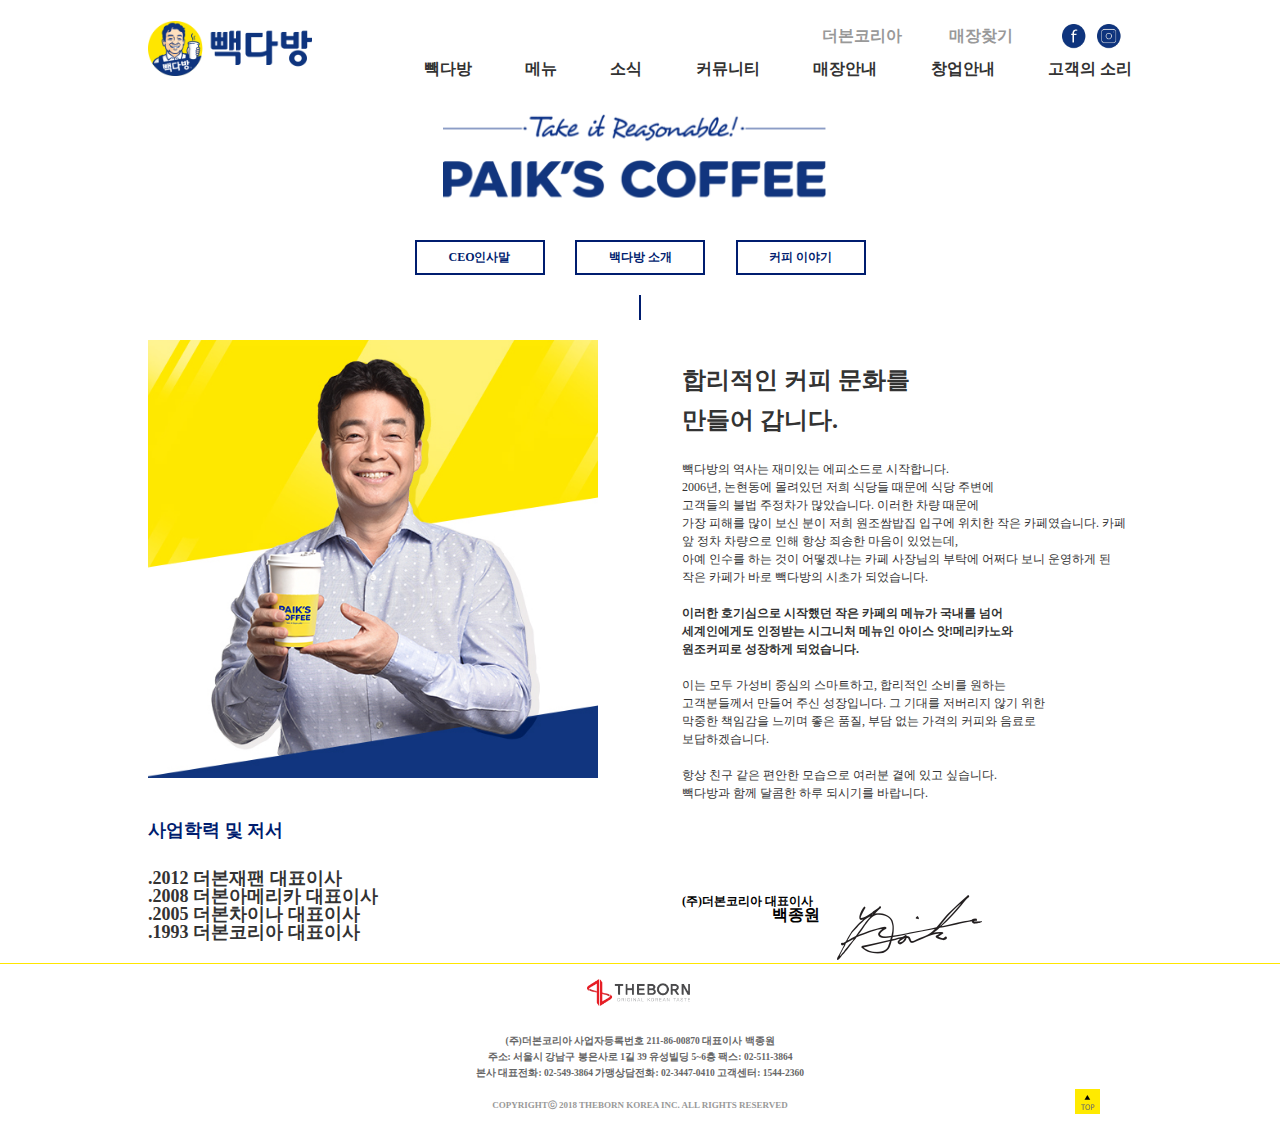
<file: ceo_hello.html>
<!DOCTYPE html>
<html lang="en">
<head>
  <meta charset="UTF-8">
  <meta name="viewport" content="width=device-width, initial-scale=1.0">
  <!-- css -->
  <link rel="stylesheet" href="./css/reset.css">
  <link rel="stylesheet" href="./css/header.css">
  <link rel="stylesheet" href="./css/footer.css">
  <link rel="stylesheet" href="./css/ceo_hello.css">
  <link rel="stylesheet" href="./css/default.css">
  <link rel="stylesheet" href="./css/sub_nav.css">
  <title>빽다방 ceo인사말</title>
  <!-- script -->
  <script src="./js/top_btn.js"></script>
</head>
<body>
  <header class="header">
    <div class="logo"><a href="index.html"><img src="./images/logo.png" alt=""></a></div>
    <div class="nav">
      <div class="top_nav">
        <a href=""><div class="line">더본코리아</div></a>
        <a href=""><div class="line">매장찾기</div></a>
        <div class="sns">
          <div class="sns_face">
            <a href=""><img src="./images/icon_set.png" alt=""></a>
          </div>
          <div class="sns_insta">
            <a href=""><img src="./images/icon_set.png" alt=""></a>
          </div>
        </div>
      </div>
      <div class="main_nav">
        <a href="./ceo_hello.html"><div>빽다방</div></a>
        <a href="./new_menu.html"><div>메뉴</div></a>
        <a href=""><div>소식</div></a>
        <a href=""><div>커뮤니티</div></a>
        <a href=""><div>매장안내</div></a>
        <a href=""><div>창업안내</div></a>
        <a href=""><div>고객의 소리</div></a>
      </div>
    </div>
  </header>
  <section class="sub_nav">
    <div class="nav_img center"><img src="./images/icon_set.png" alt=""></div>
    <div class="nav_boxs center">
      <div class="nav_box"> <a href="#">CEO인사말</a></div>
      <div class="nav_box"><a href="#">백다방 소개</a></div>
      <div class="nav_box"><a href="#">커피 이야기</a></div>
    </div>
    <div class="nav_line center"></div>
  </section>
  <section class="ceo_hello_content">
    <div class="ceo">
      <div class="ceo_img"><img src="./images/ceo.jpg" alt=""></div>
      <div class="ceo_career">
        <div>사업학력 및 저서</div>
        <span>
          .2012 더본재팬 대표이사<br>
          .2008 더본아메리카 대표이사<br>
          .2005 더본차이나 대표이사<br>
          .1993 더본코리아 대표이사
        </span>
      </div>
    </div>
    <div class="intro">
      <div class="intro_txt">
        <div class="tit">합리적인 커피 문화를<br>
          만들어 갑니다.</div>
        <span>
          빽다방의 역사는 재미있는 에피소드로 시작합니다. <br>
          2006년, 논현동에 몰려있던 저희 식당들 때문에 식당 주변에 <br>
          고객들의 불법 주정차가 많았습니다. 이러한 차량 때문에 <br>
          가장 피해를 많이 보신 분이 저희 원조쌈밥집 입구에 위치한 
          작은 카페였습니다. 카페 앞 정차 차량으로 인해 항상 죄송한 마음이  있었는데,<br>
          아예 인수를 하는 것이 어떻겠냐는 카페 사장님의 부탁에 어쩌다 보니 운영하게 된<br>
          작은 카페가 바로 빽다방의 시초가 되었습니다.<br><br>

          <strong> 이러한 호기심으로 시작했던 작은 카페의 메뉴가 국내를 넘어<br>
          세계인에게도 인정받는 시그니처 메뉴인 아이스 앗!메리카노와 <br>
          원조커피로 성장하게 되었습니다.</strong><br><br>

          이는 모두 가성비 중심의 스마트하고, 합리적인 소비를 원하는 <br>
          고객분들께서 만들어 주신 성장입니다. 그 기대를 저버리지 않기 위한<br>
          막중한 책임감을 느끼며 좋은 품질, 부담 없는 가격의 커피와 음료로 <br>
          보답하겠습니다.<br><br>
          
          항상 친구 같은 편안한 모습으로 여러분 곁에 있고 싶습니다.<br>
          빽다방과 함께 달콤한 하루 되시기를 바랍니다.<br><br>
        </span>
      </div>
      <div class="ceo_sign">
        <div class="sign_tit">(주)더본코리아 대표이사<br><strong>백종원</strong></div>
        <div class="sign"><img src="./images/ceo_sign.png" alt=""></div>  
      </div>
    </div>
  </section>
  <footer>
    <div class="flogo"><img src="./images/icon_set.png" alt=""></div>
    <div class="location">(주)더본코리아 사업자등록번호 211-86-00870 대표이사 백종원 <br>
      주소: 서울시 강남구 봉은사로 1길 39 유성빌딩 5~6층 팩스: 02-511-3864 <br>
      본사 대표전화: 02-549-3864 가맹상담전화: 02-3447-0410 고객센터: 1544-2360</div>
    <div class="copyright">COPYRIGHTⓒ 2018 THEBORN KOREA INC. ALL RIGHTS RESERVED</div>
    <div class="top_btn" onclick="topFunction()"><img src="./images/icon_set.png" alt=""></div>
  </footer>
</body>
</html>
</file>
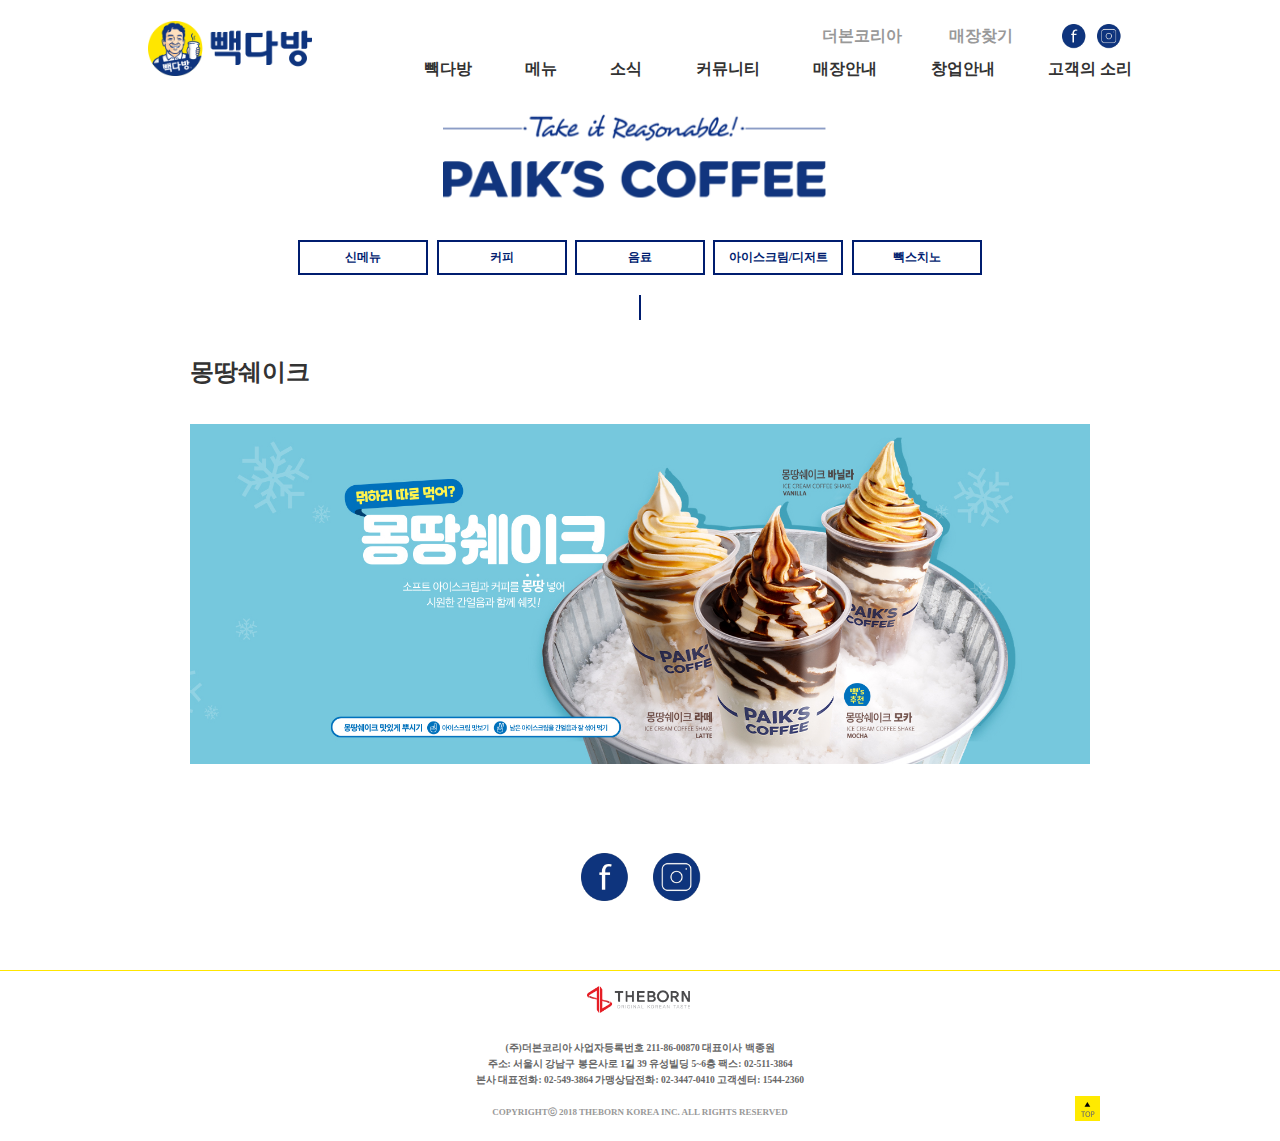
<file: new_menu.html>
<!DOCTYPE html>
<html lang="en">
<head>
  <meta charset="UTF-8">
  <meta name="viewport" content="width=device-width, initial-scale=1.0">
  <title>빽다방 new menu</title>
  <!-- css -->
  <link rel="stylesheet" href="./css/reset.css">
  <link rel="stylesheet" href="./css/footer.css">
  <link rel="stylesheet" href="./css/header.css">
  <link rel="stylesheet" href="./css/sub_nav.css">
  <link rel="stylesheet" href="./css/default.css">
  <link rel="stylesheet" href="./css/new_menu.css">
  <!-- script -->
  <script src="./js/top_btn.js"></script>
</head>
<body>
  <header class="header">
    <div class="logo"><a href="index.html"><img src="./images/logo.png" alt=""></a></div>
    <div class="nav">
      <div class="top_nav">
        <a href=""><div class="line">더본코리아</div></a>
        <a href=""><div class="line">매장찾기</div></a>
        <div class="sns">
          <div class="sns_face">
            <a href=""><img src="./images/icon_set.png" alt=""></a>
          </div>
          <div class="sns_insta">
            <a href=""><img src="./images/icon_set.png" alt=""></a>
          </div>
        </div>
      </div>
      <div class="main_nav">
        <a href="./ceo_hello.html"><div>빽다방</div></a>
        <a href="./ceo_hello.html"><div>메뉴</div></a>
        <a href=""><div>소식</div></a>
        <a href=""><div>커뮤니티</div></a>
        <a href=""><div>매장안내</div></a>
        <a href=""><div>창업안내</div></a>
        <a href=""><div>고객의 소리</div></a>
      </div>
    </div>
  </header>
  <section class="sub_nav">
    <div class="nav_img center"><img src="./images/icon_set.png" alt=""></div>
    <div class="nav_boxs center">
      <div class="nav_box"> <a href="#">신메뉴</a></div>
      <div class="nav_box"><a href="#">커피</a></div>
      <div class="nav_box"><a href="#">음료</a></div>
      <div class="nav_box"><a href="#">아이스크림/디저트</a></div>
      <div class="nav_box"><a href="#">빽스치노</a></div>
    </div>
    <div class="nav_line"></div>
  </section>
  <section class="new_menu">
    <div class="menu_tit">몽땅쉐이크</div>
    <div class="video_box"><img src="./images/main_몽땅쉐이크.jpg" alt=""></div>
    <div class="sns">
      <div class="sns_face"><img src="./images/icon_set.png" alt=""></div>
      <div class="sns_insta"><img src="./images/icon_set.png" alt=""></div>
    </div>
  </section>
  <footer>
    <div class="flogo"><img src="./images/icon_set.png" alt=""></div>
    <div class="location">(주)더본코리아 사업자등록번호 211-86-00870 대표이사 백종원 <br>
      주소: 서울시 강남구 봉은사로 1길 39 유성빌딩 5~6층 팩스: 02-511-3864 <br>
      본사 대표전화: 02-549-3864 가맹상담전화: 02-3447-0410 고객센터: 1544-2360</div>
    <div class="copyright">COPYRIGHTⓒ 2018 THEBORN KOREA INC. ALL RIGHTS RESERVED</div>
    <div class="top_btn" onclick="topFunction()"><img src="./images/icon_set.png" alt=""></div>
  </footer>
</body>
</html>
</file>
<file: css/header.css>
header{
  max-width: 1024px;
  width: 100%;
  height:80px ;
  margin:0 auto;
  padding: 10px 0;
  display: flex;
  justify-content: space-between;
  align-items: center;
  background: white;
  position: sticky;
  top: 0;
  z-index: 99999999;
}

.logo{
  flex: 1;
  margin-left: 20px;
}
.logo img{
  height: 55px;
}
.nav{
  flex: 4;
  height: 80px;
  display: flex;
  flex-flow: column nowrap;
  justify-content: space-evenly;
  align-items: flex-end;
  margin-right: 20px;
}
.top_nav{
  width: 310px;
  display: flex;
  flex-flow: row nowrap;
  justify-content: space-between;
  align-content: center;
  font-size: var(--hedfont);
  font-weight: 600;
  line-height: 25px;
}
.top_nav div{
  color: #999;
}
.top_nav .sns_face, .top_nav .sns_insta,.sec_sns .sns_face,.sec_sns .sns_insta{
  width: 26px;
  height: 26px;
  overflow: hidden;
  position: relative;
  padding-right:10px ;
}
.top_nav .sns,.sec_sns .sns{
  display: flex;
}
.sns_insta img{
  position: absolute;
  width: 160px;
  top: -126.6px;
  left: -79px;
}
.sns_face img{
  position: absolute;
  width: 160px;
  top: -94.6px;;
  left: -78px;
}
.main_nav{
  width: 90%;
  display: flex;
  justify-content: space-between;
  align-items:center ;
}
.main_nav div{
  font-weight: 600;
  color: #333;
}
</file>
<file: css/footer.css>
footer{
  width:100%;
  height: 170px;
  border-top: #ffe600 solid 1px;
  position: relative;
}
footer div{
  margin: 20px auto;
  text-align: center;
}
footer .flogo{
  margin-top: 15px;
  width: 106px;
  height: 34px;
  overflow: hidden;
  position: relative;
}
footer .flogo img{
  position: absolute;
  width: 288.0434px;
  left:-144px;
}
footer .location{
  font-size: 9.5px;
  line-height: 16.03px;
  font-weight: 700;
  color: #666;
}
footer .copyright{
  color: #999;
  font-size: 9px;
  font-weight: 700;
}
footer .top_btn{
  position: absolute;
  width: 25px;
  height: 25px;
  overflow: hidden;
  bottom:0px;
  right: 180px ;
  cursor: pointer;
}
footer .top_btn img{
  width: 250px;
  position: absolute;
  right: -225px;
  bottom: -137px;
}
/* footer */
</file>
<file: css/ceo_hello.css>
/* sub_nav width */
.nav_boxs{
  width: 50%;
}


.ceo_hello_content{
  display: flex;
  justify-content: space-between;
}
.ceo_hello_content .ceo_img img, .ceo_hello_content .intro{
  width: 450px;
}
.ceo_hello_content .ceo{
  margin-left: 20px;
}
.ceo_hello_content .intro{
  margin-right: 20px;
}
.ceo .ceo_career div{
  color: #001d6f;
  font-size: 18px;
  font-weight: 700;
  padding: 40px 0 30px 0;
}
.ceo .ceo_career span{
  color: #333;
  font-size: 18px;
  font-weight: 700;
}
.intro .intro_txt .tit{
  font-size: 24px;
  padding: 20px 0;
  line-height: 40px ;
  color: #333;
  font-weight: 900;
}
.intro .intro_txt span{
  font-size: 12px;
  line-height: 18px;
  color: #333;
}
.intro .intro_txt span strong{
  font-weight: 900;
}
.intro .ceo_sign{
  margin-top:75px ;
  display: flex;
  flex-flow: row nowrap;
  width: 100%;
}
.intro .ceo_sign .sign_tit{
  width: 145px;
  font-size: 12px;
  font-weight: 700;
}
.intro .ceo_sign .sign_tit strong{
  padding-left: 90px;
  font-size: 16px;
  font-weight: 900;
}
.intro .ceo_sign .sign{
  width: 145px;
  margin-left: 10px;
}
.intro .ceo_sign .sign img{
  width: 100%;
}
</file>
<file: css/default.css>
:root {
  /* color */
  --main-color:#001d6f;
  --sub-color:#ffe600;
  --freCof-color:#724402;
  --varBev-color:#9fd913;
  --swePai-color:#ff6600;
  --tasIce-color:#c08a07;
  /* margin */
  --margin:20px;
  --hTextMg-margin:25px;
  --sTextMg-margin:30px;
  /* font */
  --secfont:36px;
  --hedfonnt:14px;
}
section{
  width: 1024px;
  margin: 0px auto;
}
.center{
  margin: 0 auto;
}
</file>
<file: css/sub_nav.css>
.sub_nav .nav_img{
  width: 395px;
  height: 100px;
  position: relative;
  overflow: hidden;
}
.sub_nav .nav_img img{
  width: 491.6985px;
  position: absolute;
  top: -59px;
  left: -1px;
}
.nav_boxs{
  display: flex;
  justify-content: space-evenly;
}

.nav_boxs .nav_box {
  width: 130px;
  height: 35px;
  box-sizing: border-box;
  border: solid 2px #001d6f;
  text-align: center;
  font-size:12px ;
  padding: 8px;
  margin-top: 40px;
  font-weight: 900;
  line-height: 14px;
}
.nav_boxs .nav_box a{
  color: #001d6f;
}
.sub_nav .nav_line{
  width: 2px;
  height: 25px;
  margin: 20px auto;
  background: #001d6f;
}
</file>
<file: css/new_menu.css>
@charset 'utf-8';


/* sub_nav_width */
.nav_boxs{
  width: 700px;
}


.new_menu{
  width: 900px;
}
.new_menu .menu_tit{
  font-size: 24px;
  font-weight: bolder;
  color: #333;
  margin:40px 0;
}
.new_menu .video_box{
  width: 100%;
  height: 340px;
  position: relative;
  overflow: hidden;
  margin-bottom:40px ;
}
.new_menu .video_box img{
  height: 100%;
  position: absolute;
  top: 0;
  left: -100px;
}
.new_menu .sns{
  width: 100px;
  margin: 100px auto 80px ;
  display: flex;
  justify-content: space-between;

}
.new_menu .sns .sns_face, .new_menu .sns .sns_insta{
  width: 26px;
  height: 26px;
  overflow: hidden;
  position: relative;
  transform: scale(2);
}
.new_menu .sns .sns_face img{
  position: absolute;
}
</file>
